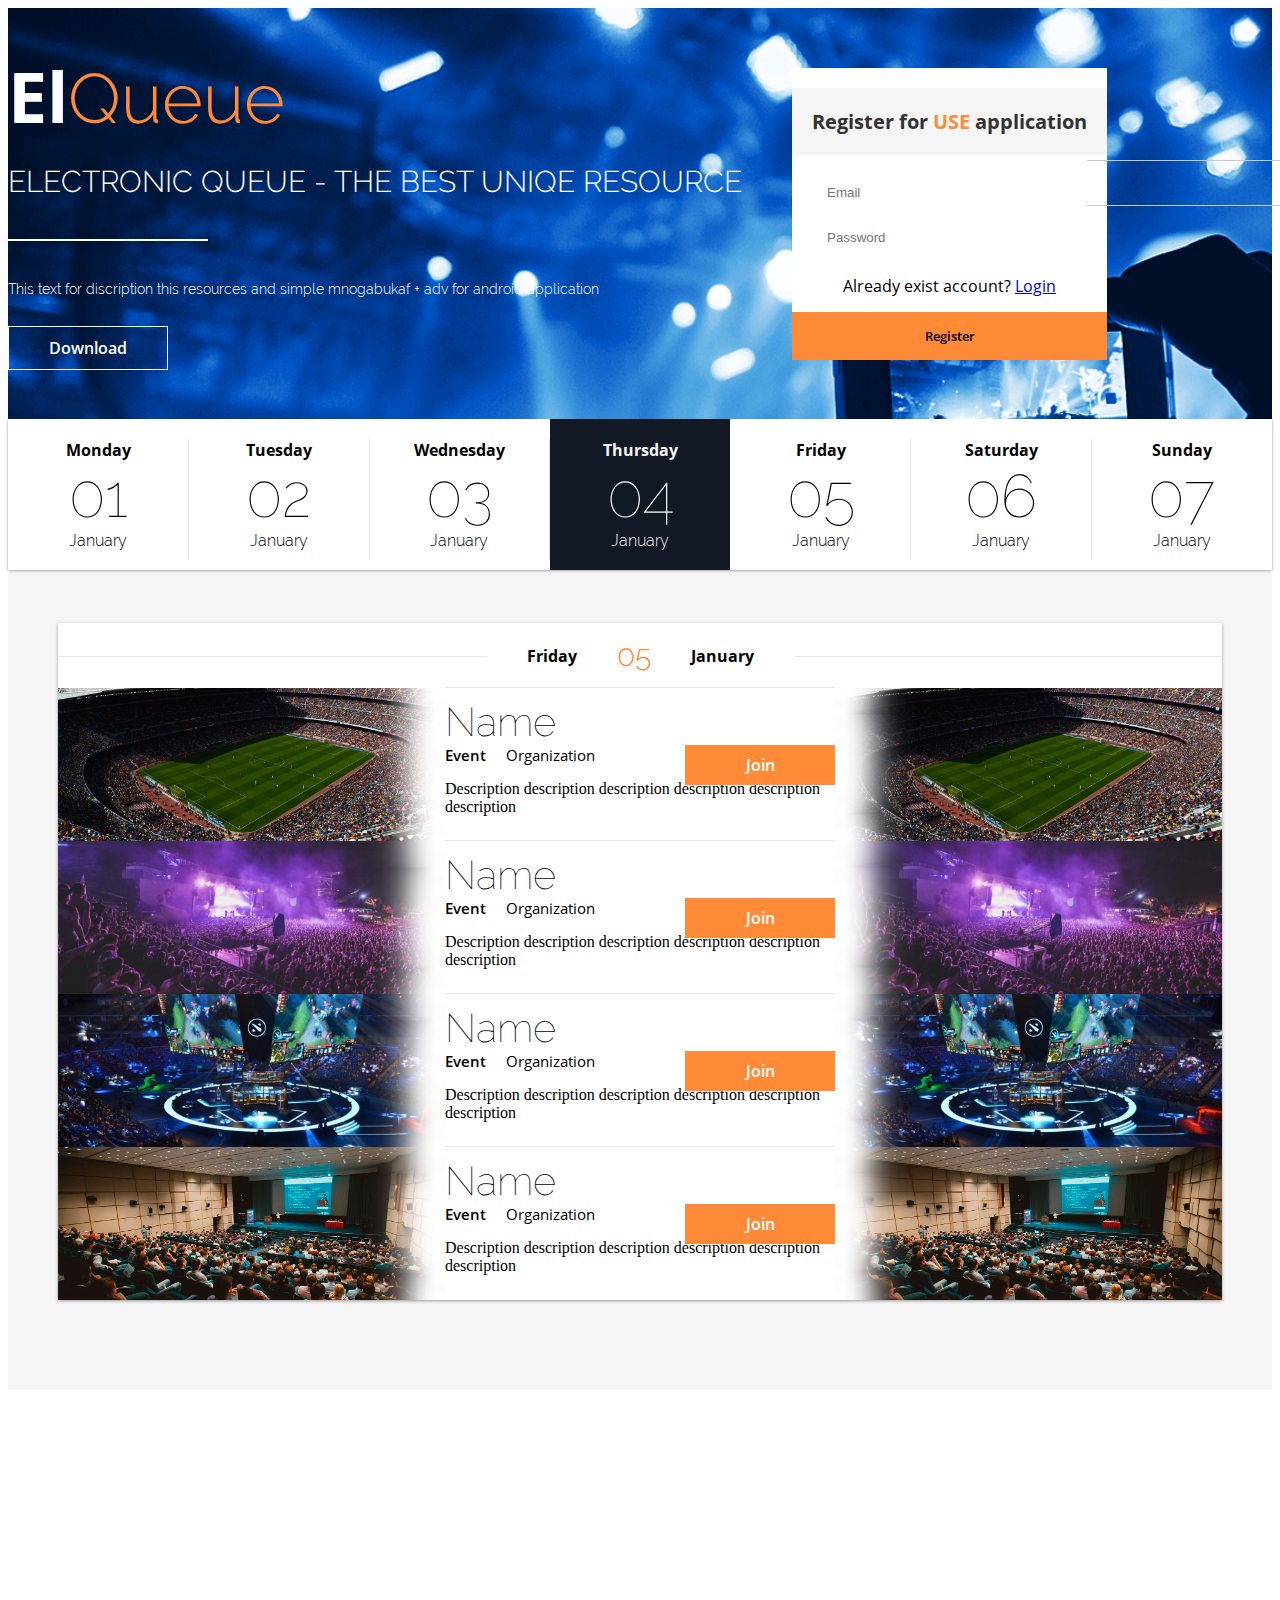
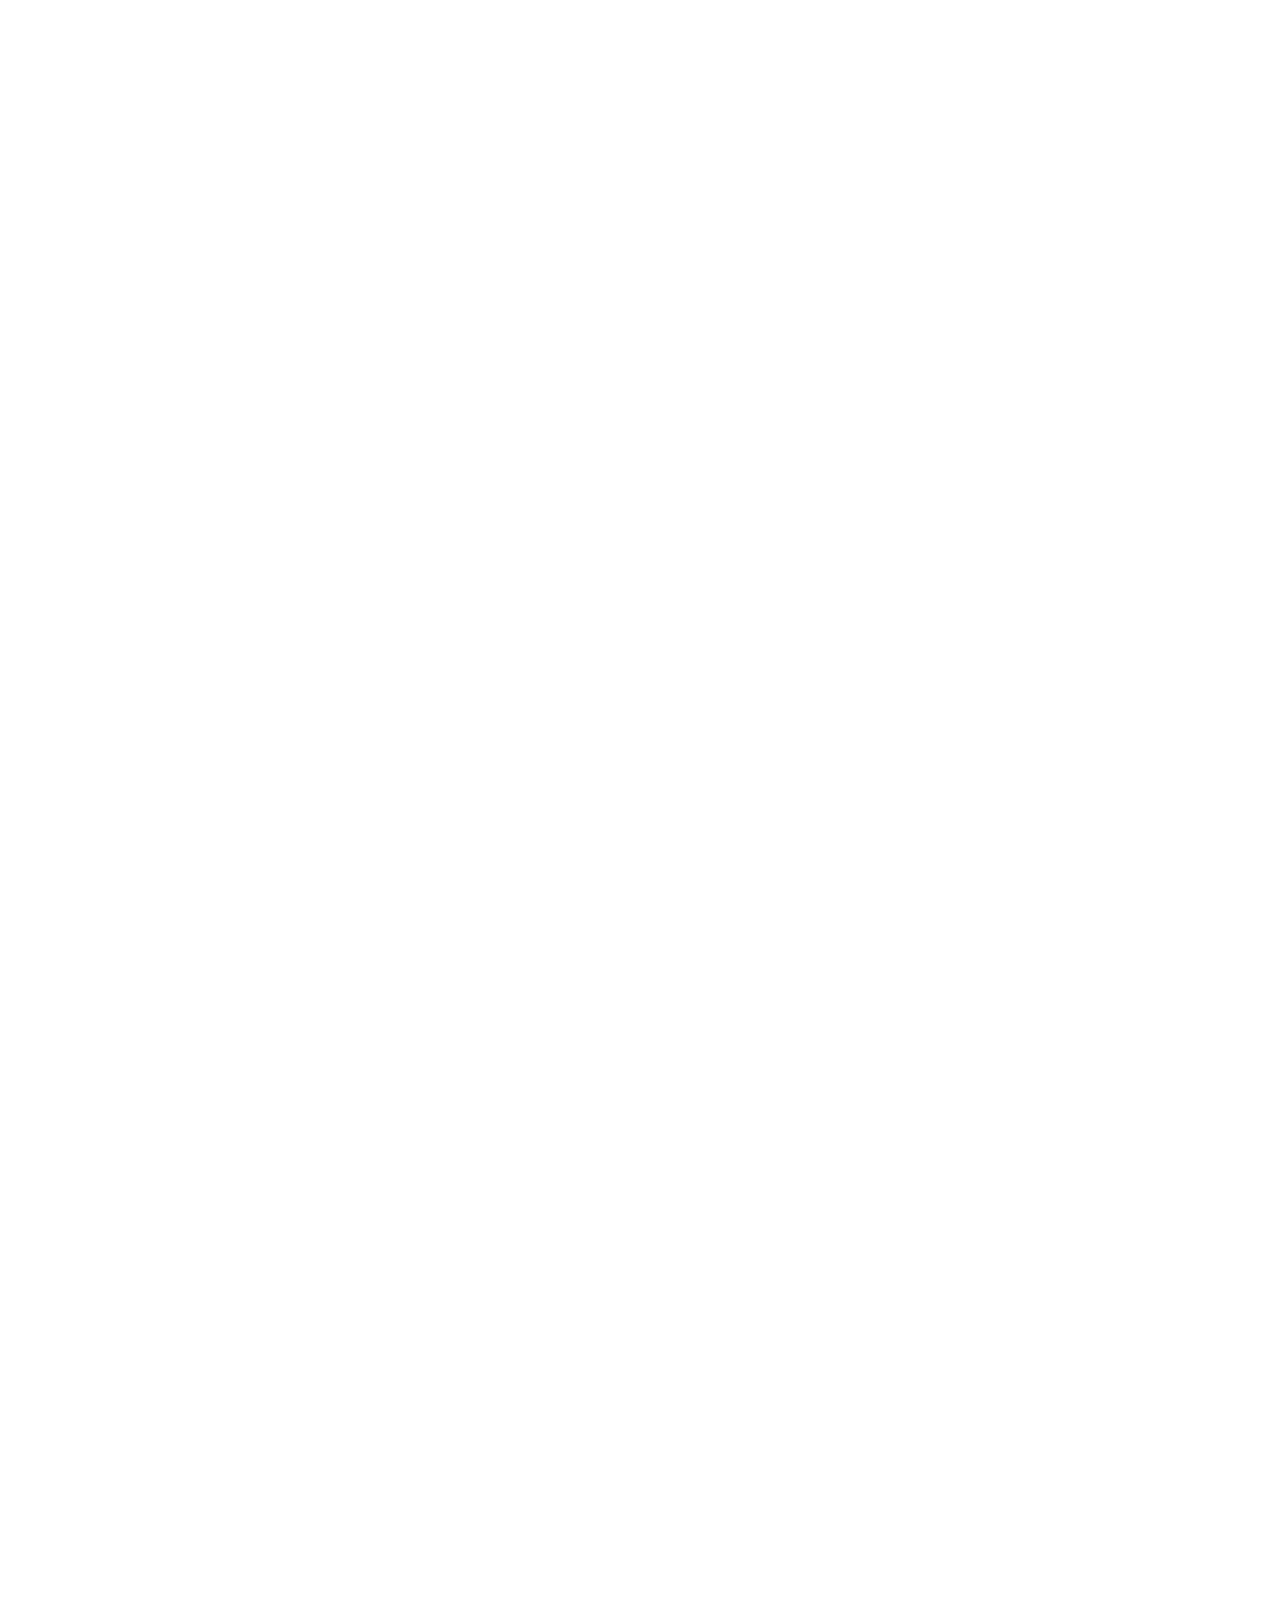
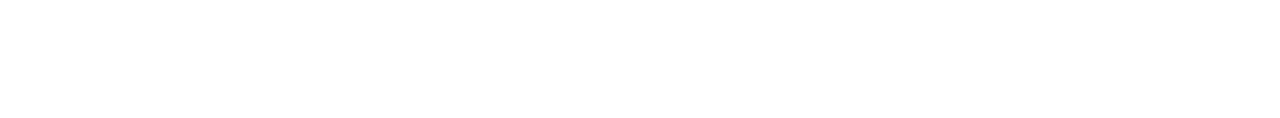
<file: Frontend/index.html>
<head>
    <meta charset="utf-8">
    <title>Electronic Queue</title>
    <link rel="import" href="header.html">
    <!--Bootstrap-->
    <link rel="stylesheet" href="https://maxcdn.bootstrapcdn.com/bootstrap/4.0.0-beta.2/css/bootstrap.min.css" integrity="sha384-PsH8R72JQ3SOdhVi3uxftmaW6Vc51MKb0q5P2rRUpPvrszuE4W1povHYgTpBfshb" crossorigin="anonymous">
    <!--My Styles-->
    <link rel="stylesheet" href="style/style.css">
</head>

<body>
    <div class="main">

        <div class="section-first">
            <div class="container">
                <div class="col-7">
                    <div class="left">
                        <p class="logo-title">El<span>Queue</span></p>
                        <p class="title">Electronic Queue - the best uniqe resource</p>
                        <div class="devider"></div>
                        <p class="text">This text for discription this resources and simple mnogabukaf + adv for android application</p>
                        <a class="button">Download</a>
                    </div>
                </div>
                <div class="col-5">
                    <div class="right">
                        <div class="block" id="block-registration">
                            <p class="title">Register for <span>use</span> application</p>
                            <form class="form" id="registration-form">
                                <div class="form-group">
                                    <div class="field">
                                        <input type="email" placeholder="Email">
                                    </div>
                                </div>
                                <div class="form-group field">
                                    <div class="field">
                                        <input type="password" placeholder="Password">
                                    </div>
                                </div>
                                <div class="hint">Already exist account? <a href="#">Login</a></div>
                                <input type="submit" value="Register">
                            </form>
                        </div>
                        <div class="block" id="block-login">
                            <p class="title">Login for <span>use</span> application</p>
                            <form class="form" id="login-form">
                                <div class="form-group">
                                    <div class="field">
                                        <input type="email" placeholder="Email">
                                    </div>
                                </div>
                                <div class="form-group field">
                                    <div class="field">
                                        <input type="password" placeholder="Password">
                                    </div>
                                </div>
                                <div class="hint">Dosen't exist account yet? <a href="#">Registration</a></div>
                                <input type="submit" value="Login">
                            </form>
                        </div>
                        <div class="block" id="block-profile">
                            <a href="profile.html" class="title"><span>Profile</span></a>
                            <img class="icon" src="image/profile/icon-profile.jpg">
                            <div class="line">
                                <p class="name">Login: </p><p class="value" id="login"></p>
                            </div>
                            <form class="form">
                                <input type="submit" value="Logout">
                            </form>
                        </div>
                    </div>
                </div>
            </div>
        </div>

        <div class="section-days-week">
            <div class="container">
                <div class="blocks">
                    <div class="day-block">
                        <div class="day-week">Monday</div>
                        <div class="number">01</div>
                        <div class="month">January</div>
                    </div>
                    <div class="day-block">
                        <div class="day-week">Tuesday</div>
                        <div class="number">02</div>
                        <div class="month">January</div>
                    </div>
                    <div class="day-block">
                        <div class="day-week">Wednesday</div>
                        <div class="number">03</div>
                        <div class="month">January</div>
                    </div>
                    <div class="day-block day-active">
                        <div class="day-week">Thursday</div>
                        <div class="number">04</div>
                        <div class="month">January</div>
                    </div>
                    <div class="day-block">
                        <div class="day-week">Friday</div>
                        <div class="number">05</div>
                        <div class="month">January</div>
                    </div>
                    <div class="day-block">
                        <div class="day-week">Saturday</div>
                        <div class="number">06</div>
                        <div class="month">January</div>
                    </div>
                    <div class="day-block">
                        <div class="day-week">Sunday</div>
                        <div class="number">07</div>
                        <div class="month">January</div>
                    </div>
                </div>
            </div>
        </div>

        <div class="section-queues">

            <div class="blocks">
                <div class="day-block">
                    <div class="container">
                        <div class="block">
                            <div class="day-week">Friday</div>
                            <div class="number">05</div>
                            <div class="month">January</div>
                        </div>
                    </div>
                </div>
                <div class="queue-block event-football" id="queue1">
                    <div class="container">
                        <div class="block">
                            <div class="name">Name</div>
                            <div class="union">
                                <div class="event">Event</div>
                                <div class="organization">Organization</div>
                            </div>
                            <div class="description">Description description description description description description</div>
                            <div class="join">Join</div>
                        </div>
                    </div>
                </div>
                <div class="list-queue">
                    <div class="container">
                        <div class="title">
                            <div class="number">Number</div>
                            <div class="email">Email</div>
                            <div class="time-join">Join time</div>
                            <div class="profile">Profile</div>
                        </div>
                        <div class="item">
                            <div class="number">1</div>
                            <div class="email">User 1</div>
                            <div class="time-join">04.01.2018 12:53</div>
                            <div class="profile">Profile</div>
                        </div>
                        <div class="item">
                            <div class="number">2</div>
                            <div class="email">User 2</div>
                            <div class="time-join">04.01.2018 12:53</div>
                            <div class="profile">Profile</div>
                        </div>
                        <div class="item">
                            <div class="number">3</div>
                            <div class="email">User 3</div>
                            <div class="time-join">04.01.2018 12:53</div>
                            <div class="profile">Profile</div>
                        </div>
                        <div class="item">
                            <div class="number">4</div>
                            <div class="email">User 4</div>
                            <div class="time-join">04.01.2018 12:53</div>
                            <div class="profile">Profile</div>
                        </div>
                        <div class="item">
                            <div class="number">5</div>
                            <div class="email">User 5</div>
                            <div class="time-join">04.01.2018 12:53</div>
                            <div class="profile">Profile</div>
                        </div>
                        <div class="item">
                            <div class="number">6</div>
                            <div class="email">User 6</div>
                            <div class="time-join">04.01.2018 12:53</div>
                            <div class="profile">Profile</div>
                        </div>
                        <div class="item">
                            <div class="number">7</div>
                            <div class="email">User 7</div>
                            <div class="time-join">04.01.2018 12:53</div>
                            <div class="profile">Profile</div>
                        </div>
                        <div class="item">
                            <div class="number">8</div>
                            <div class="email">User 8</div>
                            <div class="time-join">04.01.2018 12:53</div>
                            <div class="profile">Profile</div>
                        </div>
                        <div class="item">
                            <div class="number">9</div>
                            <div class="email">User 9</div>
                            <div class="time-join">04.01.2018 12:53</div>
                            <div class="profile">Profile</div>
                        </div>
                        <div class="item">
                            <div class="number">10</div>
                            <div class="email">User 10</div>
                            <div class="time-join">04.01.2018 12:53</div>
                            <div class="profile">Profile</div>
                        </div>
                    </div>
                </div>
                <div class="queue-block event-concert" id="queue2">
                    <div class="container">
                        <div class="block">
                            <div class="name">Name</div>
                            <div class="union">
                                <div class="event">Event</div>
                                <div class="organization">Organization</div>
                            </div>
                            <div class="description">Description description description description description description</div>
                            <div class="join">Join</div>
                        </div>
                    </div>
                </div>
                <div class="list-queue">
                    <div class="container">
                        <div class="title">
                            <div class="number">Number</div>
                            <div class="email">Email</div>
                            <div class="time-join">Join time</div>
                            <div class="profile">Profile</div>
                        </div>
                        <div class="item">
                            <div class="number">1</div>
                            <div class="email">User 1</div>
                            <div class="time-join">04.01.2018 12:53</div>
                            <div class="profile">Profile</div>
                        </div>
                        <div class="item">
                            <div class="number">2</div>
                            <div class="email">User 2</div>
                            <div class="time-join">04.01.2018 12:53</div>
                            <div class="profile">Profile</div>
                        </div>
                        <div class="item">
                            <div class="number">3</div>
                            <div class="email">User 3</div>
                            <div class="time-join">04.01.2018 12:53</div>
                            <div class="profile">Profile</div>
                        </div>
                        <div class="item">
                            <div class="number">4</div>
                            <div class="email">User 4</div>
                            <div class="time-join">04.01.2018 12:53</div>
                            <div class="profile">Profile</div>
                        </div>
                        <div class="item">
                            <div class="number">5</div>
                            <div class="email">User 5</div>
                            <div class="time-join">04.01.2018 12:53</div>
                            <div class="profile">Profile</div>
                        </div>
                        <div class="item">
                            <div class="number">6</div>
                            <div class="email">User 6</div>
                            <div class="time-join">04.01.2018 12:53</div>
                            <div class="profile">Profile</div>
                        </div>
                        <div class="item">
                            <div class="number">7</div>
                            <div class="email">User 7</div>
                            <div class="time-join">04.01.2018 12:53</div>
                            <div class="profile">Profile</div>
                        </div>
                        <div class="item">
                            <div class="number">8</div>
                            <div class="email">User 8</div>
                            <div class="time-join">04.01.2018 12:53</div>
                            <div class="profile">Profile</div>
                        </div>
                        <div class="item">
                            <div class="number">9</div>
                            <div class="email">User 9</div>
                            <div class="time-join">04.01.2018 12:53</div>
                            <div class="profile">Profile</div>
                        </div>
                        <div class="item">
                            <div class="number">10</div>
                            <div class="email">User 10</div>
                            <div class="time-join">04.01.2018 12:53</div>
                            <div class="profile">Profile</div>
                        </div>
                    </div>
                </div>
                <div class="queue-block event-cybersport" id="queue3">
                    <div class="container">
                        <div class="block">
                            <div class="name">Name</div>
                            <div class="union">
                                <div class="event">Event</div>
                                <div class="organization">Organization</div>
                            </div>
                            <div class="description">Description description description description description description</div>
                            <div class="join">Join</div>
                        </div>
                    </div>
                </div>
                <div class="list-queue">
                    <div class="container">
                        <div class="title">
                            <div class="number">Number</div>
                            <div class="email">Email</div>
                            <div class="time-join">Join time</div>
                            <div class="profile">Profile</div>
                        </div>
                        <div class="item">
                            <div class="number">1</div>
                            <div class="email">User 1</div>
                            <div class="time-join">04.01.2018 12:53</div>
                            <div class="profile">Profile</div>
                        </div>
                        <div class="item">
                            <div class="number">2</div>
                            <div class="email">User 2</div>
                            <div class="time-join">04.01.2018 12:53</div>
                            <div class="profile">Profile</div>
                        </div>
                        <div class="item">
                            <div class="number">3</div>
                            <div class="email">User 3</div>
                            <div class="time-join">04.01.2018 12:53</div>
                            <div class="profile">Profile</div>
                        </div>
                        <div class="item">
                            <div class="number">4</div>
                            <div class="email">User 4</div>
                            <div class="time-join">04.01.2018 12:53</div>
                            <div class="profile">Profile</div>
                        </div>
                        <div class="item">
                            <div class="number">5</div>
                            <div class="email">User 5</div>
                            <div class="time-join">04.01.2018 12:53</div>
                            <div class="profile">Profile</div>
                        </div>
                        <div class="item">
                            <div class="number">6</div>
                            <div class="email">User 6</div>
                            <div class="time-join">04.01.2018 12:53</div>
                            <div class="profile">Profile</div>
                        </div>
                        <div class="item">
                            <div class="number">7</div>
                            <div class="email">User 7</div>
                            <div class="time-join">04.01.2018 12:53</div>
                            <div class="profile">Profile</div>
                        </div>
                        <div class="item">
                            <div class="number">8</div>
                            <div class="email">User 8</div>
                            <div class="time-join">04.01.2018 12:53</div>
                            <div class="profile">Profile</div>
                        </div>
                        <div class="item">
                            <div class="number">9</div>
                            <div class="email">User 9</div>
                            <div class="time-join">04.01.2018 12:53</div>
                            <div class="profile">Profile</div>
                        </div>
                        <div class="item">
                            <div class="number">10</div>
                            <div class="email">User 10</div>
                            <div class="time-join">04.01.2018 12:53</div>
                            <div class="profile">Profile</div>
                        </div>
                    </div>
                </div>
                <div class="queue-block event-conference" id="queue4">
                    <div class="container">
                        <div class="block">
                            <div class="name">Name</div>
                            <div class="union">
                                <div class="event">Event</div>
                                <div class="organization">Organization</div>
                            </div>
                            <div class="description">Description description description description description description</div>
                            <div class="join">Join</div>
                        </div>
                    </div>
                </div>
                <div class="list-queue">
                    <div class="container">
                        <div class="title">
                            <div class="number">Number</div>
                            <div class="email">Email</div>
                            <div class="time-join">Join time</div>
                            <div class="profile">Profile</div>
                        </div>
                        <div class="item">
                            <div class="number">1</div>
                            <div class="email">User 1</div>
                            <div class="time-join">04.01.2018 12:53</div>
                            <div class="profile">Profile</div>
                        </div>
                        <div class="item">
                            <div class="number">2</div>
                            <div class="email">User 2</div>
                            <div class="time-join">04.01.2018 12:53</div>
                            <div class="profile">Profile</div>
                        </div>
                        <div class="item">
                            <div class="number">3</div>
                            <div class="email">User 3</div>
                            <div class="time-join">04.01.2018 12:53</div>
                            <div class="profile">Profile</div>
                        </div>
                        <div class="item">
                            <div class="number">4</div>
                            <div class="email">User 4</div>
                            <div class="time-join">04.01.2018 12:53</div>
                            <div class="profile">Profile</div>
                        </div>
                        <div class="item">
                            <div class="number">5</div>
                            <div class="email">User 5</div>
                            <div class="time-join">04.01.2018 12:53</div>
                            <div class="profile">Profile</div>
                        </div>
                        <div class="item">
                            <div class="number">6</div>
                            <div class="email">User 6</div>
                            <div class="time-join">04.01.2018 12:53</div>
                            <div class="profile">Profile</div>
                        </div>
                        <div class="item">
                            <div class="number">7</div>
                            <div class="email">User 7</div>
                            <div class="time-join">04.01.2018 12:53</div>
                            <div class="profile">Profile</div>
                        </div>
                        <div class="item">
                            <div class="number">8</div>
                            <div class="email">User 8</div>
                            <div class="time-join">04.01.2018 12:53</div>
                            <div class="profile">Profile</div>
                        </div>
                        <div class="item">
                            <div class="number">9</div>
                            <div class="email">User 9</div>
                            <div class="time-join">04.01.2018 12:53</div>
                            <div class="profile">Profile</div>
                        </div>
                        <div class="item">
                            <div class="number">10</div>
                            <div class="email">User 10</div>
                            <div class="time-join">04.01.2018 12:53</div>
                            <div class="profile">Profile</div>
                        </div>
                    </div>
                </div>
            </div>

            <!--<div class="blocks">
                <div class="day-block">
                    <div class="container">
                        <div class="block">
                            <div class="day-week">Friday</div>
                            <div class="number">05</div>
                            <div class="month">January</div>
                        </div>
                    </div>
                </div>
                <div class="queue-block event-football" id="queue5">
                    <div class="container">
                        <div class="block">
                            <div class="name">Name</div>
                            <div class="union">
                                <div class="event">Event</div>
                                <div class="organization">Organization</div>
                            </div>
                            <div class="description">Description description description description description description</div>
                            <div class="join">Join</div>
                        </div>
                    </div>
                </div>
                <div class="list-queue">
                    <div class="container">
                        <div class="title">
                            <div class="number">Number</div>
                            <div class="email">Email</div>
                            <div class="time-join">Join time</div>
                            <div class="profile">Profile</div>
                        </div>
                        <div class="item">
                            <div class="number">1</div>
                            <div class="email">User 1</div>
                            <div class="time-join">04.01.2018 12:53</div>
                            <div class="profile">Profile</div>
                        </div>
                        <div class="item">
                            <div class="number">2</div>
                            <div class="email">User 2</div>
                            <div class="time-join">04.01.2018 12:53</div>
                            <div class="profile">Profile</div>
                        </div>
                        <div class="item">
                            <div class="number">3</div>
                            <div class="email">User 3</div>
                            <div class="time-join">04.01.2018 12:53</div>
                            <div class="profile">Profile</div>
                        </div>
                        <div class="item">
                            <div class="number">4</div>
                            <div class="email">User 4</div>
                            <div class="time-join">04.01.2018 12:53</div>
                            <div class="profile">Profile</div>
                        </div>
                        <div class="item">
                            <div class="number">5</div>
                            <div class="email">User 5</div>
                            <div class="time-join">04.01.2018 12:53</div>
                            <div class="profile">Profile</div>
                        </div>
                        <div class="item">
                            <div class="number">6</div>
                            <div class="email">User 6</div>
                            <div class="time-join">04.01.2018 12:53</div>
                            <div class="profile">Profile</div>
                        </div>
                        <div class="item">
                            <div class="number">7</div>
                            <div class="email">User 7</div>
                            <div class="time-join">04.01.2018 12:53</div>
                            <div class="profile">Profile</div>
                        </div>
                        <div class="item">
                            <div class="number">8</div>
                            <div class="email">User 8</div>
                            <div class="time-join">04.01.2018 12:53</div>
                            <div class="profile">Profile</div>
                        </div>
                        <div class="item">
                            <div class="number">9</div>
                            <div class="email">User 9</div>
                            <div class="time-join">04.01.2018 12:53</div>
                            <div class="profile">Profile</div>
                        </div>
                        <div class="item">
                            <div class="number">10</div>
                            <div class="email">User 10</div>
                            <div class="time-join">04.01.2018 12:53</div>
                            <div class="profile">Profile</div>
                        </div>
                    </div>
                </div>
                <div class="queue-block event-concert" id="queue6">
                    <div class="container">
                        <div class="block">
                            <div class="name">Name</div>
                            <div class="union">
                                <div class="event">Event</div>
                                <div class="organization">Organization</div>
                            </div>
                            <div class="description">Description description description description description description</div>
                            <div class="join">Join</div>
                        </div>
                    </div>
                </div>
                <div class="list-queue">
                    <div class="container">
                        <div class="title">
                            <div class="number">Number</div>
                            <div class="email">Email</div>
                            <div class="time-join">Join time</div>
                            <div class="profile">Profile</div>
                        </div>
                        <div class="item">
                            <div class="number">1</div>
                            <div class="email">User 1</div>
                            <div class="time-join">04.01.2018 12:53</div>
                            <div class="profile">Profile</div>
                        </div>
                        <div class="item">
                            <div class="number">2</div>
                            <div class="email">User 2</div>
                            <div class="time-join">04.01.2018 12:53</div>
                            <div class="profile">Profile</div>
                        </div>
                        <div class="item">
                            <div class="number">3</div>
                            <div class="email">User 3</div>
                            <div class="time-join">04.01.2018 12:53</div>
                            <div class="profile">Profile</div>
                        </div>
                        <div class="item">
                            <div class="number">4</div>
                            <div class="email">User 4</div>
                            <div class="time-join">04.01.2018 12:53</div>
                            <div class="profile">Profile</div>
                        </div>
                        <div class="item">
                            <div class="number">5</div>
                            <div class="email">User 5</div>
                            <div class="time-join">04.01.2018 12:53</div>
                            <div class="profile">Profile</div>
                        </div>
                        <div class="item">
                            <div class="number">6</div>
                            <div class="email">User 6</div>
                            <div class="time-join">04.01.2018 12:53</div>
                            <div class="profile">Profile</div>
                        </div>
                        <div class="item">
                            <div class="number">7</div>
                            <div class="email">User 7</div>
                            <div class="time-join">04.01.2018 12:53</div>
                            <div class="profile">Profile</div>
                        </div>
                        <div class="item">
                            <div class="number">8</div>
                            <div class="email">User 8</div>
                            <div class="time-join">04.01.2018 12:53</div>
                            <div class="profile">Profile</div>
                        </div>
                        <div class="item">
                            <div class="number">9</div>
                            <div class="email">User 9</div>
                            <div class="time-join">04.01.2018 12:53</div>
                            <div class="profile">Profile</div>
                        </div>
                        <div class="item">
                            <div class="number">10</div>
                            <div class="email">User 10</div>
                            <div class="time-join">04.01.2018 12:53</div>
                            <div class="profile">Profile</div>
                        </div>
                    </div>
                </div>
                <div class="queue-block event-cybersport" id="queue7">
                    <div class="container">
                        <div class="block">
                            <div class="name">Name</div>
                            <div class="union">
                                <div class="event">Event</div>
                                <div class="organization">Organization</div>
                            </div>
                            <div class="description">Description description description description description description</div>
                            <div class="join">Join</div>
                        </div>
                    </div>
                </div>
                <div class="list-queue">
                    <div class="container">
                        <div class="title">
                            <div class="number">Number</div>
                            <div class="email">Email</div>
                            <div class="time-join">Join time</div>
                            <div class="profile">Profile</div>
                        </div>
                        <div class="item">
                            <div class="number">1</div>
                            <div class="email">User 1</div>
                            <div class="time-join">04.01.2018 12:53</div>
                            <div class="profile">Profile</div>
                        </div>
                        <div class="item">
                            <div class="number">2</div>
                            <div class="email">User 2</div>
                            <div class="time-join">04.01.2018 12:53</div>
                            <div class="profile">Profile</div>
                        </div>
                        <div class="item">
                            <div class="number">3</div>
                            <div class="email">User 3</div>
                            <div class="time-join">04.01.2018 12:53</div>
                            <div class="profile">Profile</div>
                        </div>
                        <div class="item">
                            <div class="number">4</div>
                            <div class="email">User 4</div>
                            <div class="time-join">04.01.2018 12:53</div>
                            <div class="profile">Profile</div>
                        </div>
                        <div class="item">
                            <div class="number">5</div>
                            <div class="email">User 5</div>
                            <div class="time-join">04.01.2018 12:53</div>
                            <div class="profile">Profile</div>
                        </div>
                        <div class="item">
                            <div class="number">6</div>
                            <div class="email">User 6</div>
                            <div class="time-join">04.01.2018 12:53</div>
                            <div class="profile">Profile</div>
                        </div>
                        <div class="item">
                            <div class="number">7</div>
                            <div class="email">User 7</div>
                            <div class="time-join">04.01.2018 12:53</div>
                            <div class="profile">Profile</div>
                        </div>
                        <div class="item">
                            <div class="number">8</div>
                            <div class="email">User 8</div>
                            <div class="time-join">04.01.2018 12:53</div>
                            <div class="profile">Profile</div>
                        </div>
                        <div class="item">
                            <div class="number">9</div>
                            <div class="email">User 9</div>
                            <div class="time-join">04.01.2018 12:53</div>
                            <div class="profile">Profile</div>
                        </div>
                        <div class="item">
                            <div class="number">10</div>
                            <div class="email">User 10</div>
                            <div class="time-join">04.01.2018 12:53</div>
                            <div class="profile">Profile</div>
                        </div>
                    </div>
                </div>
                <div class="queue-block event-conference" id="queue8">
                    <div class="container">
                        <div class="block">
                            <div class="name">Name</div>
                            <div class="union">
                                <div class="event">Event</div>
                                <div class="organization">Organization</div>
                            </div>
                            <div class="description">Description description description description description description</div>
                            <div class="join">Join</div>
                        </div>
                    </div>
                </div>
                <div class="list-queue">
                    <div class="container">
                        <div class="title">
                            <div class="number">Number</div>
                            <div class="email">Email</div>
                            <div class="time-join">Join time</div>
                            <div class="profile">Profile</div>
                        </div>
                        <div class="item">
                            <div class="number">1</div>
                            <div class="email">User 1</div>
                            <div class="time-join">04.01.2018 12:53</div>
                            <div class="profile">Profile</div>
                        </div>
                        <div class="item">
                            <div class="number">2</div>
                            <div class="email">User 2</div>
                            <div class="time-join">04.01.2018 12:53</div>
                            <div class="profile">Profile</div>
                        </div>
                        <div class="item">
                            <div class="number">3</div>
                            <div class="email">User 3</div>
                            <div class="time-join">04.01.2018 12:53</div>
                            <div class="profile">Profile</div>
                        </div>
                        <div class="item">
                            <div class="number">4</div>
                            <div class="email">User 4</div>
                            <div class="time-join">04.01.2018 12:53</div>
                            <div class="profile">Profile</div>
                        </div>
                        <div class="item">
                            <div class="number">5</div>
                            <div class="email">User 5</div>
                            <div class="time-join">04.01.2018 12:53</div>
                            <div class="profile">Profile</div>
                        </div>
                        <div class="item">
                            <div class="number">6</div>
                            <div class="email">User 6</div>
                            <div class="time-join">04.01.2018 12:53</div>
                            <div class="profile">Profile</div>
                        </div>
                        <div class="item">
                            <div class="number">7</div>
                            <div class="email">User 7</div>
                            <div class="time-join">04.01.2018 12:53</div>
                            <div class="profile">Profile</div>
                        </div>
                        <div class="item">
                            <div class="number">8</div>
                            <div class="email">User 8</div>
                            <div class="time-join">04.01.2018 12:53</div>
                            <div class="profile">Profile</div>
                        </div>
                        <div class="item">
                            <div class="number">9</div>
                            <div class="email">User 9</div>
                            <div class="time-join">04.01.2018 12:53</div>
                            <div class="profile">Profile</div>
                        </div>
                        <div class="item">
                            <div class="number">10</div>
                            <div class="email">User 10</div>
                            <div class="time-join">04.01.2018 12:53</div>
                            <div class="profile">Profile</div>
                        </div>
                    </div>
                </div>
            </div>-->
        </div>


        <div class="modals-profile">
            <div class="join-modal background">
                <div class="content">
                    <div class="title">RFID Card</div>
                    <div class="data">
                        <div class="form-group">
                            <div class="field">
                                <input class="card" type="text" placeholder="Number Card" form="createOrganization" required minlength="3" />
                            </div>
                        </div>
                    </div>
                    <div class="joinToQueue button">Join</div>
                </div>
                <div class="close"></div>
            </div>
        </div>

        <div class="margin-1920"></div>

    </div>

    <script>
        var link = document.querySelector('link[rel=import]');
        var header = link.import.querySelector('.header');
        document.body.insertBefore(header.cloneNode(true), document.body.firstChild);
    </script>

    <!--Bootsrap + Jquery-->
    <script src="https://ajax.googleapis.com/ajax/libs/jquery/3.2.1/jquery.min.js"></script>
    <script src="https://cdnjs.cloudflare.com/ajax/libs/popper.js/1.12.3/umd/popper.min.js" integrity="sha384-vFJXuSJphROIrBnz7yo7oB41mKfc8JzQZiCq4NCceLEaO4IHwicKwpJf9c9IpFgh" crossorigin="anonymous"></script>
    <script src="https://maxcdn.bootstrapcdn.com/bootstrap/4.0.0-beta.2/js/bootstrap.min.js" integrity="sha384-alpBpkh1PFOepccYVYDB4do5UnbKysX5WZXm3XxPqe5iKTfUKjNkCk9SaVuEZflJ" crossorigin="anonymous"></script>
    <!--My Scripts-->
    <script src="script/variables.js"></script>

    <script src="script/check-auth.js"></script>
    <script src="script/login-registration.js"></script>
    <script src="script/queues.js"></script>

    <script src="script/ui-login-registration.js"></script>
    <script src="script/ui-queues.js"></script>
    
    <script src="script/script.js"></script>
</body>
</file>
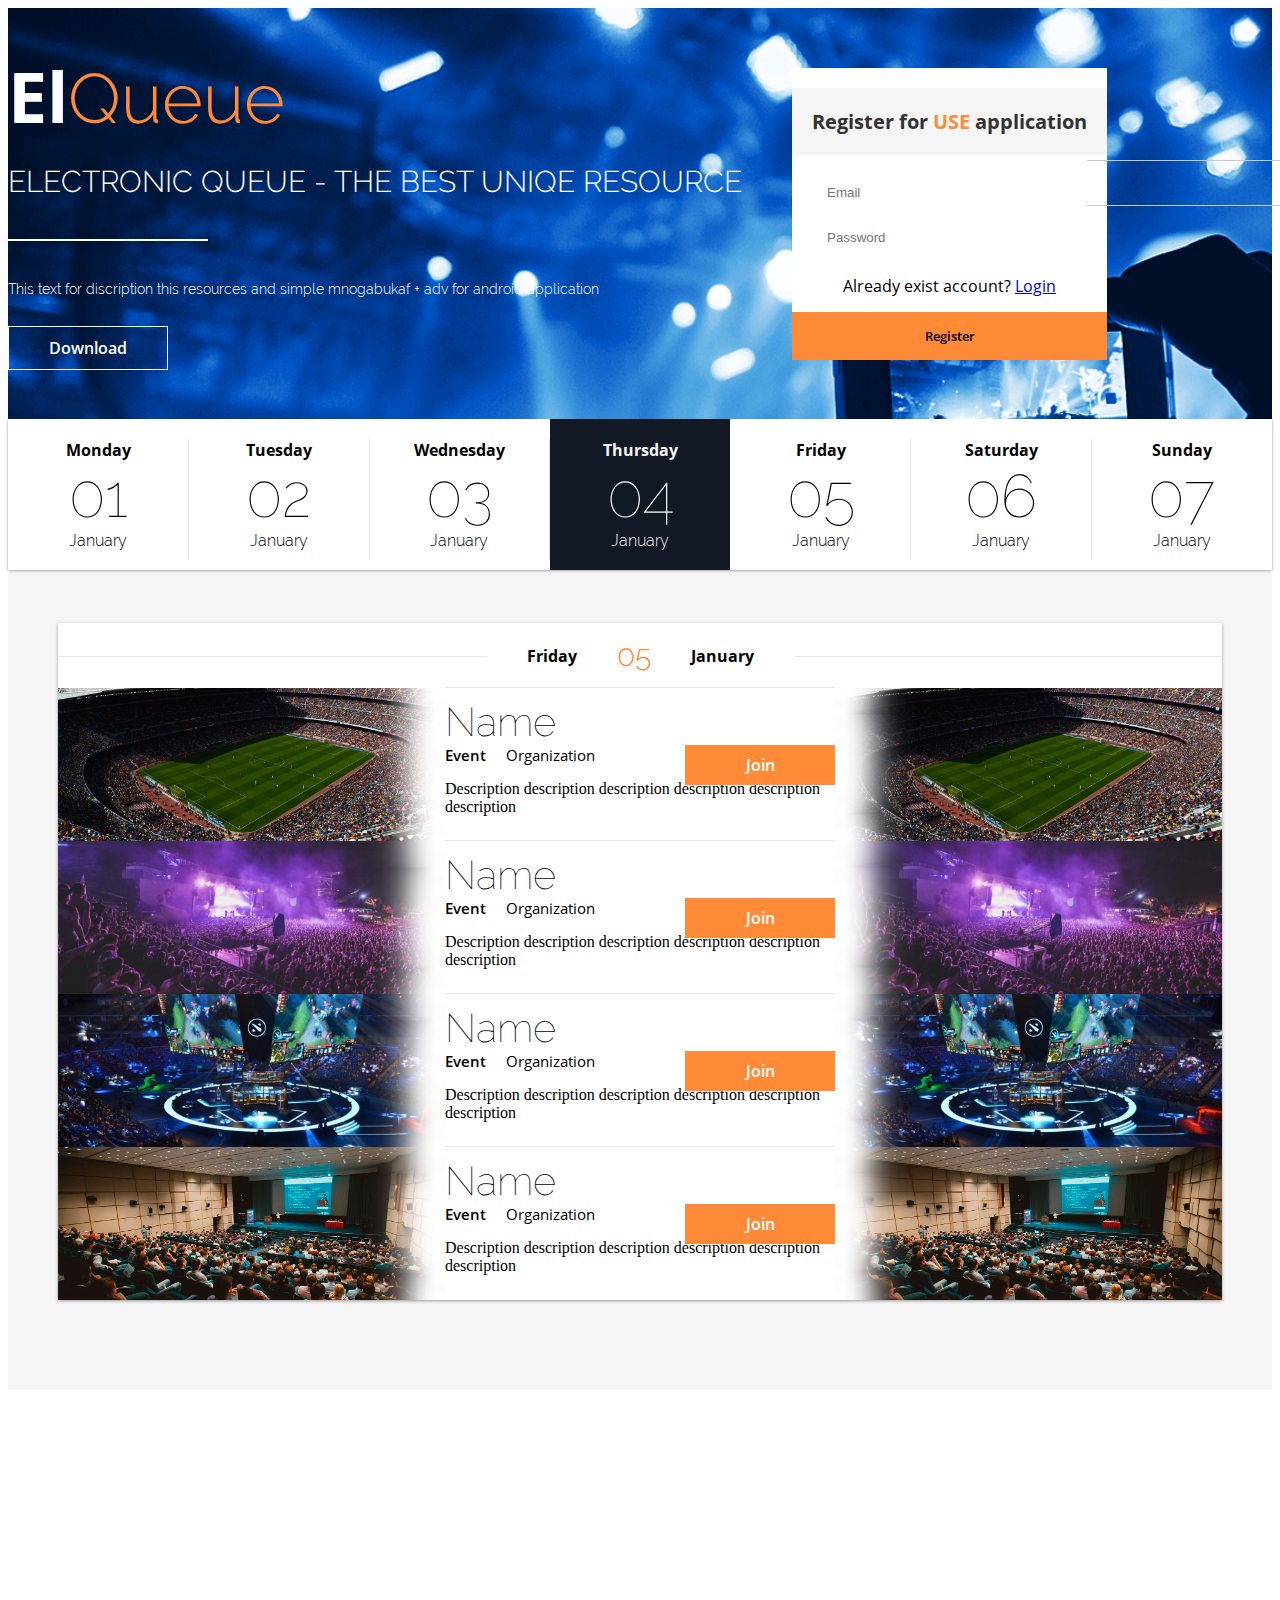
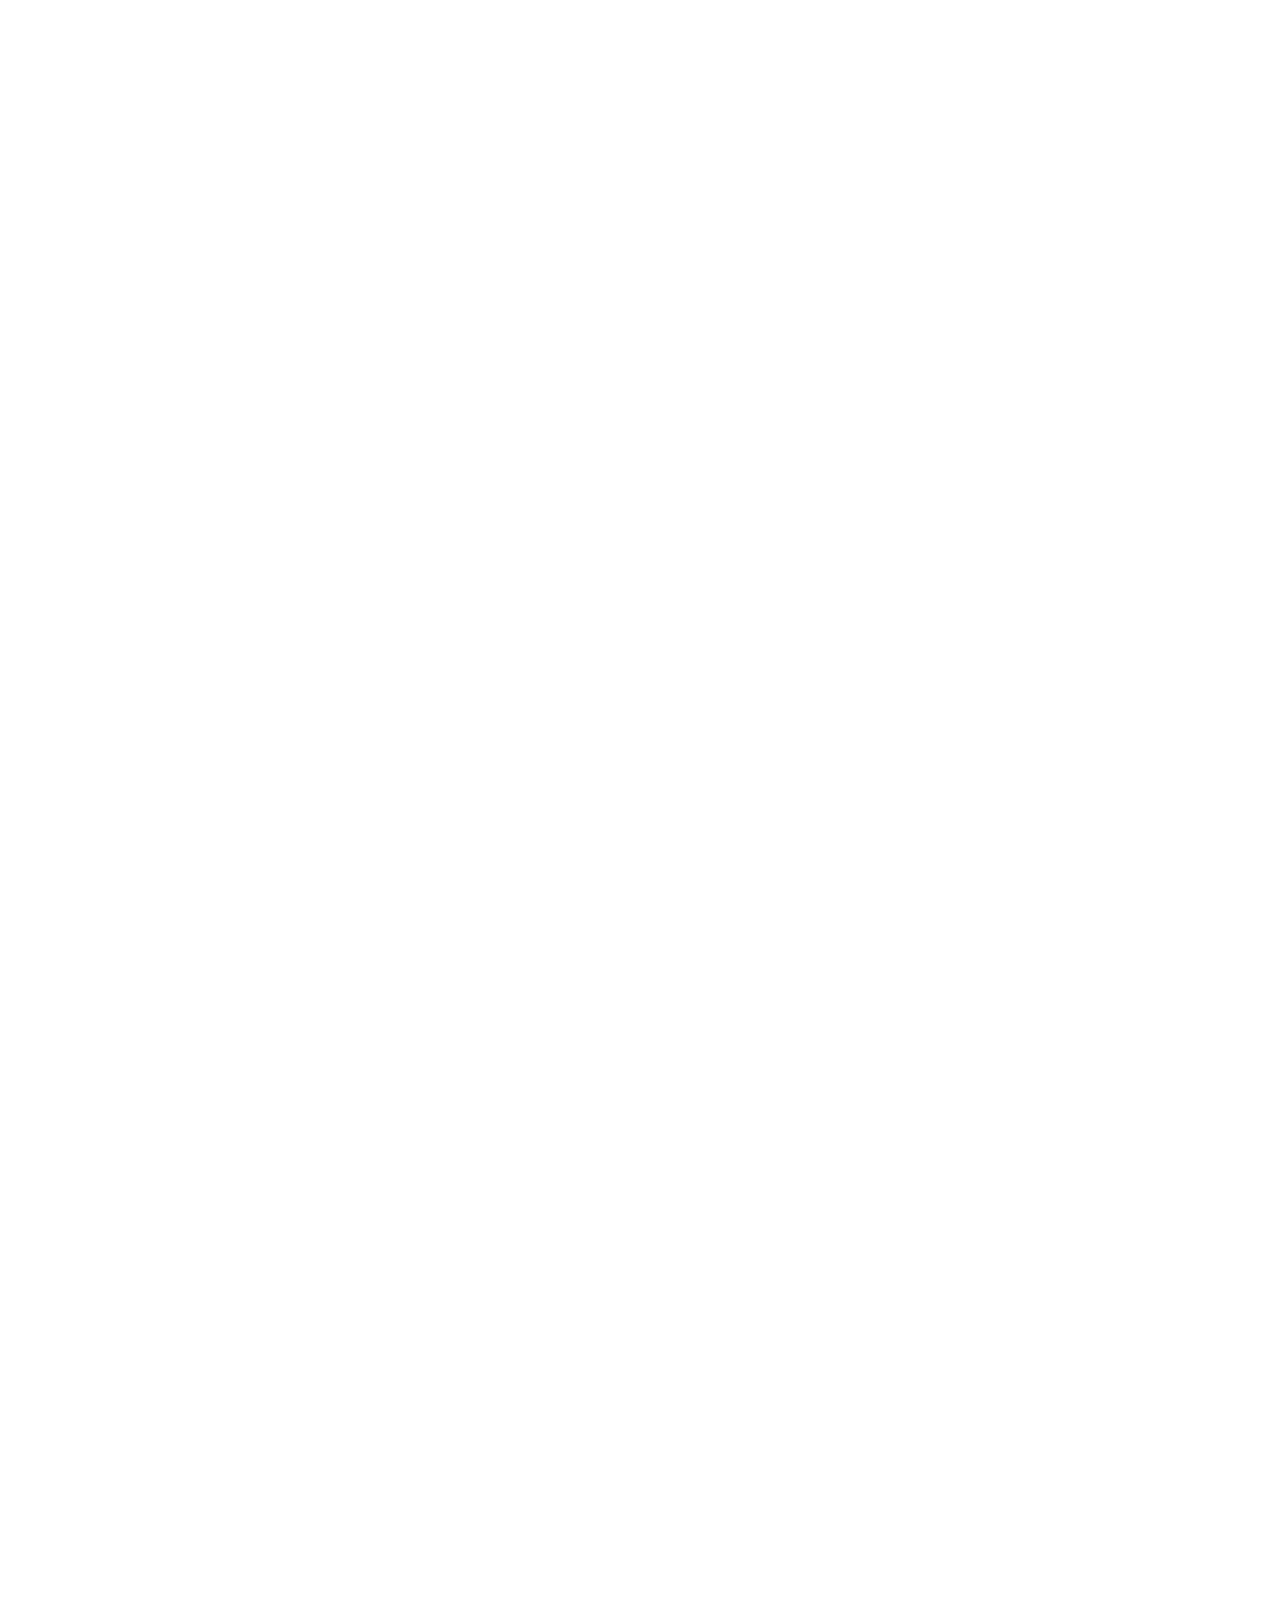
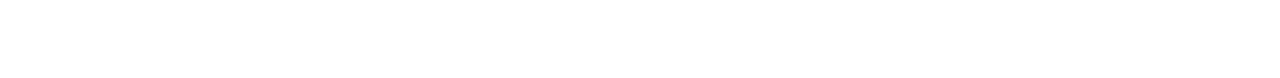
<file: Frontend/profile.html>
<head>
    <meta charset="utf-8">
    <title>Electronic Queue</title>
    <link rel="import" href="header.html">
    <!--Bootstrap-->
    <link rel="stylesheet" href="https://maxcdn.bootstrapcdn.com/bootstrap/4.0.0-beta.2/css/bootstrap.min.css" integrity="sha384-PsH8R72JQ3SOdhVi3uxftmaW6Vc51MKb0q5P2rRUpPvrszuE4W1povHYgTpBfshb" crossorigin="anonymous">
    <!--My Styles-->
    <link rel="stylesheet" href="style/style.css">
</head>

<body>
    <div class="main-profile">

        <div class="section-first">
            <div class="container">
                <h1> Profile </h1>
            </div>
        </div>
        <div class="section-blocks">
            <div class="container">
                <div class="profile block" id="block-profile">
                    <div class="title">Profile</div>
                    <img class="icon" src="image/profile/icon-profile.jpg">
                    <div class="lines">
                        <div class="line">
                            <p class="name">Login: </p>
                            <p class="value" id="login"></p>
                        </div>
                        <div class="line status">
                            <p class="name">Status: </p>
                            <p class="value"></p>
                        </div>
                    </div>
                    <a id="become-admin" class="button"> Become an administrator </a>
                </div>
                <div class="organization block">
                    <div class="title">Organization</div>
                    <div class="current">
                        <div class="title">Name Organization</div>
                        <div class="description">Example example example example example example example</div>
                        <div class="line">
                            <div class="edit button">Edit</div>
                            <div class="leave button">Leave</div>
                        </div>
                    </div>
                    <div class="other">
                        <div class="search">
                            <input type="text" placeholder="Search">
                        </div>
                        <div class="list">
                            <div class="item">
                                <div class="title">Name Organization</div>
                                <div class="join button">Join</div>
                            </div>
                        </div>
                        <div class="create button">Create</div>
                    </div>
                </div>
                <div class="event-organization block">
                    <div class="title">Events at the organization</div>
                    <div class="other">
                        <div class="search">
                            <input type="text" placeholder="Search">
                        </div>
                        <div class="list">
                            <div class="item">
                                <div class="title">Event</div>
                                <div class="line">
                                    <div class="remove button">Remove</div>
                                </div>
                            </div>
                        </div>
                        <div class="add button">Add</div>
                    </div>
                </div>
                <div class="queue-organization block">
                    <div class="title">Queues at the organization</div>
                    <div class="other">
                        <div class="search">
                            <input type="text" placeholder="Search">
                        </div>
                        <div class="list">
                            <div class="item">
                                <div class="title">Queue</div>
                                <div class="line">
                                    <div class="remove button">Edit</div>
                                </div>
                            </div>
                        </div>
                        <div class="add button">Add</div>
                    </div>
                </div>
                <div class="queue-current block">
                    <div class="title">Current Queues</div>
                    <div class="other">
                        <div class="search">
                            <input type="text" placeholder="Search">
                        </div>
                        <div class="list">
                            <div class="item">
                                <div class="title">Queue</div>
                                <div class="line">
                                    <div class="remove button">Edit</div>
                                </div>
                            </div>
                        </div>
                        <div class="add button">Add</div>
                    </div>
                </div>
            </div>
        </div>
        
    </div>

    <div class="modals-profile">
        <div class="organization-modal background">
            <div class="content">
                <div class="title">Organization</div>
                <div class="data">
                    <div class="form-group">
                        <div class="field">
                            <input class="name" type="text" placeholder="Name" form="createOrganization" required minlength="3" />
                        </div>
                    </div>
                    <div class="form-group">
                        <div class="field">
                            <input class="description" type="text" placeholder="Discription" form="createOrganization" required minlength="3" />
                        </div>
                    </div>
                </div>
                <div class="create button">Create</div>
            </div>
            <div class="close"></div>
        </div>
        <div class="event-modal background">
            <div class="content">
                <div class="title">Event</div>
                <div class="data">
                    <div class="form-group">
                        <div class="field">
                            <input class="name" type="text" placeholder="Name" form="createOrganization" required minlength="3">
                        </div>
                    </div>
                    <div class="form-group">
                        <div class="field">
                            <input class="description" type="text" placeholder="Discription" form="createOrganization" required minlength="3">
                        </div>
                    </div>
                    <div class="form-group">
                        <div class="field">
                            <select class="type" type="text" placeholder="Discription" form="createOrganization">
                                <option selected disabled>Type</option>
                                <option>Concert</option>
                                <option>Conference</option>
                                <option>Cybersport</option>
                                <option>Football</option>
                            </select>
                        </div>
                    </div>
                </div>
                <div class="add button">Add</div>
            </div>
            <div class="close"></div>
        </div>
        <div class="queue-organization-modal background">
            <div class="content">
                <div class="title">Queue at the event</div>
                <div class="data">
                    <div class="form-group">
                        <div class="field">
                            <input class="name" type="text" placeholder="Name" form="createOrganization" required minlength="3">
                        </div>
                    </div>
                    <div class="form-group">
                        <div class="field">
                            <input class="description" type="text" placeholder="Discription" form="createOrganization" required minlength="3">
                        </div>
                    </div>
                    <div class="form-group">
                        <div class="field">
                            <select class="event" type="text" placeholder="Discription" form="createOrganization">
                                <option selected disabled>Event</option>
                            </select>
                        </div>
                    </div>
                </div>
                <div class="add button">Add</div>
            </div>
            <div class="close"></div>
        </div>
        <div class="cards-queue-modal background">
            <div class="content">
                <div class="title">Cards</div>
                <div class="data">
                    <table class="list">
                        <tr class="item">
                            <th> Number </th>
                            <th> Uid </th>
                            <th> Edit </th>
                        </tr>
                        <tr class="item">
                            <td class="number">1</td>
                            <td class="uid">62 4C B5 89</td>
                            <td class="edit">Edit</td>
                        </tr>
                    </table>
                    <div class="add-data">
                        <div class="form-group">
                            <div class="field">
                                <input class="uid" type="text" placeholder="Uid" form="createOrganization" required minlength="3">
                            </div>
                        </div>
                    </div>
                </div>
                <div class="add button">Add</div>
            </div>
            <div class="close"></div>
        </div>
    </div>

    <script>
        var link = document.querySelector('link[rel=import]');
        var header = link.import.querySelector('.header');
        document.body.insertBefore(header.cloneNode(true), document.body.firstChild);
    </script>

    <!--Bootsrap + Jquery-->
    <script src="https://ajax.googleapis.com/ajax/libs/jquery/3.2.1/jquery.min.js"></script>
    <script src="https://cdnjs.cloudflare.com/ajax/libs/popper.js/1.12.3/umd/popper.min.js" integrity="sha384-vFJXuSJphROIrBnz7yo7oB41mKfc8JzQZiCq4NCceLEaO4IHwicKwpJf9c9IpFgh" crossorigin="anonymous"></script>
    <script src="https://maxcdn.bootstrapcdn.com/bootstrap/4.0.0-beta.2/js/bootstrap.min.js" integrity="sha384-alpBpkh1PFOepccYVYDB4do5UnbKysX5WZXm3XxPqe5iKTfUKjNkCk9SaVuEZflJ" crossorigin="anonymous"></script>
    <!--My Scripts-->
    <script src="script/variables.js"></script>

    <script src="script/check-auth.js"></script>
    <script src="script/profile-buttons.js"></script>

    <script src="script/script-profile.js"></script>
</body>
</file>
<file: Frontend/style/style.css>
@font-face {
  font-family: 'RalewayRegular';
  src: url("../font/Raleway/Raleway-Regular.ttf");
}

@font-face {
  font-family: 'RalewayLight';
  src: url("../font/Raleway/Raleway-Light.ttf");
}

@font-face {
  font-family: 'RalewayThin';
  src: url("../font/Raleway/Raleway-Thin.ttf");
}

@font-face {
  font-family: 'RalewayBold';
  src: url("../font/Raleway/Raleway-Bold.ttf");
}

@font-face {
  font-family: 'OpenSansRegular';
  src: url("../font/OpenSans/OpenSans-Regular.ttf");
}

@font-face {
  font-family: 'OpenSansLight';
  src: url("../font/OpenSans/OpenSans-Light.ttf");
}

@font-face {
  font-family: 'OpenSansBold';
  src: url("../font/OpenSans/OpenSans-Bold.ttf");
}

@font-face {
  font-family: 'OpenSansSemibold';
  src: url("../font/OpenSans/OpenSans-SemiBold.ttf");
}

@font-face {
  font-family: 'FontAwesome';
  src: url("../font/FontAwesome/fontawesome-webfont.ttf");
}

.header .navbar {
  min-height: 72px;
  padding: 0px;
  background-color: #131825;
  align-items: stretch;
}

.header .navbar .container {
  align-items: stretch;
}

.header .navbar .container .navbar-brand {
  display: flex;
  align-items: center;
  color: #ffffff;
  font-family: "OpenSansBold";
  font-size: 35px;
  transition: 0.5s all;
}

.header .navbar .container .navbar-brand span {
  font-family: "RalewayLight";
  color: #ff8b38;
}

.header .navbar .container .navbar-brand:hover {
  color: #ff8b38;
  font-size: 40px;
}

.header .navbar .container .navbar-brand:hover span {
  color: #ffffff;
}

.header .navbar .container .navbar-toggler {
  display: flex;
  align-items: center;
  cursor: pointer;
  border-radius: 0px;
  padding: 10px;
  padding-left: 40px;
  padding-right: 40px;
  margin: 0px;
  background-color: #ff8b38;
  color: #eaeaea;
  transition: 0.5s all;
}

.header .navbar .container .navbar-toggler:hover {
  background-color: #e84c3d;
}

.header .navbar .container .navbar-toggler:focus {
  background-color: #e84c3d;
  border: 0px;
}

.header .navbar .container .navbar-collapse {
  justify-content: flex-end;
  align-items: stretch;
}

.header .navbar .container .navbar-collapse .navbar-nav .nav-item {
  display: flex;
}

.header .navbar .container .navbar-collapse .navbar-nav .nav-item .nav-link {
  display: flex;
  align-items: center;
  padding: 20px;
  color: #eaeaea;
  font-size: 14px;
  font-family: "OpenSansSemibold";
  transition: 0.5s all;
}

.header .navbar .container .navbar-collapse .navbar-nav .nav-item .nav-link:hover {
  background-color: #eaeaea;
  color: #131825;
}

.main {
  position: relative;
}

.main .section-first {
  position: relative;
  background-color: #9a9a9a;
  background-image: url("../image/background.png");
  background-size: cover;
  background-position: center;
  background-attachment: fixed;
}

.main .section-first .container {
  position: relative;
  display: flex;
  flex-direction: row;
}

.main .section-first .container .col-5 {
  display: flex;
  align-items: stretch;
}

.main .section-first .container .left {
  color: #ffffff;
  padding-top: 40px;
  padding-bottom: 60px;
  padding-right: 50px;
}

.main .section-first .container .left .logo-title {
  color: #ffffff;
  font-family: "OpenSansBold";
  font-size: 70px;
  margin: 0px;
  padding-bottom: 20px;
}

.main .section-first .container .left .logo-title span {
  font-family: "RalewayLight";
  color: #ff8b38;
}

.main .section-first .container .left .logo-title:hover {
  color: #ff8b38;
}

.main .section-first .container .left .logo-title:hover span {
  color: #ffffff;
}

.main .section-first .container .left .title {
  font-family: "RalewayLight";
  text-transform: uppercase;
  font-size: 30px;
  padding-bottom: 40px;
  margin: 0px;
}

.main .section-first .container .left .devider {
  height: 2px;
  width: 200px;
  background-color: #ffffff;
  box-shadow: 0 0 10px rgba(0, 0, 0, 0.5);
}

.main .section-first .container .left .text {
  padding-top: 40px;
  padding-bottom: 40px;
  margin: 0px;
  font-family: "RalewayLight";
  font-size: 14px;
}

.main .section-first .container .left .button {
  padding: 10px;
  padding-left: 40px;
  padding-right: 40px;
  border: 1px solid #ffffff;
  font-family: "OpenSansSemibold";
  cursor: pointer;
  transition: 0.5s all;
}

.main .section-first .container .left .button:hover {
  color: #ff8b38;
  border-color: #ff8b38;
}

.main .section-first .container .right {
  width: 100%;
  display: flex;
  align-items: center;
  justify-content: center;
}

.main .section-first .container .right #block-registration {
  display: none;
}

.main .section-first .container .right #block-login {
  display: none;
}

.main .section-first .container .right #block-profile {
  display: none;
  font-family: "OpenSansRegular";
  min-width: 250px;
  text-align: center;
}

.main .section-first .container .right #block-profile .title:hover {
  cursor: pointer;
  background-color: #e5e5e5;
  text-decoration: none;
}

.main .section-first .container .right #block-profile .icon {
  width: 150px;
}

.main .section-first .container .right #block-profile .line {
  display: flex;
  padding: 15px;
}

.main .section-first .container .right #block-profile .line p {
  margin: 0px;
}

.main .section-first .container .right #block-profile .line .name {
  font-family: "OpenSansSemibold";
}

.main .section-first .container .right #block-profile .line .value {
  margin-left: 15px;
  text-align: center;
  width: 100%;
}

.main .section-first .container .right .block {
  background-color: #ffffff;
}

.main .section-first .container .right .block .title {
  background-color: #f5f5f5;
  color: #333333;
  font-family: "OpenSansBold";
  font-size: 20px;
  text-align: center;
  padding: 20px;
  display: block;
  margin-bottom: 15px;
}

.main .section-first .container .right .block .title span {
  color: #ff8b38;
  text-transform: uppercase;
}

.main .section-first .container .right .block .form {
  margin: 0px;
  font-family: "OpenSansRegular";
}

.main .section-first .container .right .block .form .form-group {
  padding-left: 20px;
  padding-right: 20px;
  margin: 0px;
}

.main .section-first .container .right .block .form .form-group .field {
  position: relative;
}

.main .section-first .container .right .block .form .form-group .field::after {
  content: "";
  position: absolute;
  height: 1px;
  width: 100%;
  margin-top: -10px;
  background-color: #cacaca;
}

.main .section-first .container .right .block .form input {
  border: 0px;
  width: 100%;
  padding: 15px;
}

.main .section-first .container .right .block .form input[type="email"], .main .section-first .container .right .block .form input[type="password"] {
  position: relative;
}

.main .section-first .container .right .block .form input[type="submit"] {
  background-color: #ff8b38;
  font-family: "OpenSansSemibold";
  margin-top: 15px;
  transition: 0.5s all;
}

.main .section-first .container .right .block .form input[type="submit"]:hover {
  background-color: #e84c3d;
  color: #ffffff;
  cursor: pointer;
}

.main .section-first .container .right .block .form .hint {
  margin-top: 15px;
  text-align: center;
  padding-left: 20px;
  padding-right: 20px;
}

.main .section-days-week {
  background-color: #ffffff;
  box-shadow: 0px 1px 3px 0px rgba(0, 0, 0, 0.38);
  margin-bottom: 3px;
}

.main .section-days-week .blocks {
  display: flex;
}

.main .section-days-week .blocks .day-block {
  display: flex;
  padding-top: 20px;
  padding-bottom: 20px;
  flex-direction: column;
  align-items: center;
  width: 200px;
  position: relative;
}

.main .section-days-week .blocks .day-block::before {
  content: "";
  width: 1px;
  height: 80%;
  position: absolute;
  right: -0.5px;
  background-color: #e5e5e5;
}

.main .section-days-week .blocks .day-block:last-child::before {
  content: none;
}

.main .section-days-week .blocks .day-block:hover {
  background-color: #f5f5f5;
  cursor: pointer;
}

.main .section-days-week .blocks .day-block .day-week {
  font-family: "OpenSansBold";
}

.main .section-days-week .blocks .day-block .number {
  font-family: "RalewayThin";
  font-size: 60px;
}

.main .section-days-week .blocks .day-block .month {
  font-family: "RalewayLight";
}

.main .section-days-week .blocks .day-active {
  background-color: #131825;
  color: #f5f5f5;
}

.main .section-days-week .blocks .day-active::before {
  content: none;
}

.main .section-days-week .blocks .day-active:hover {
  background-color: #131825;
  cursor: default;
}

.main .section-queues {
  background-color: #f5f5f5;
  padding: 50px;
}

.main .section-queues .blocks {
  background-color: #ffffff;
  box-shadow: 0px 1px 3px 0px rgba(0, 0, 0, 0.38);
  margin-bottom: 40px;
}

.main .section-queues .blocks .day-block .block {
  display: flex;
  flex-direction: row;
  justify-content: center;
  align-items: center;
  padding-top: 15px;
  padding-bottom: 15px;
  position: relative;
}

.main .section-queues .blocks .day-block .block::after {
  content: "";
  position: absolute;
  height: 1px;
  top: 50%;
  width: 100%;
  background-color: #e5e5e5;
  z-index: 0;
}

.main .section-queues .blocks .day-block .block .day-week, .main .section-queues .blocks .day-block .block .number, .main .section-queues .blocks .day-block .block .month {
  background-color: #ffffff;
  padding-left: 40px;
  padding-right: 40px;
  font-family: "OpenSansBold";
  z-index: 1;
}

.main .section-queues .blocks .day-block .block .number {
  font-family: "RalewayLight";
  font-size: 30px;
  color: #ff8b38;
  padding: 0px;
}

.main .section-queues .blocks .queue-block + .list-queue {
  display: none;
}

.main .section-queues .blocks .queue-block + .list-queue .title, .main .section-queues .blocks .queue-block + .list-queue .item {
  padding: 15px;
  display: flex;
  justify-content: space-around;
  align-items: center;
  border-top: 1px solid #e5e5e5;
}

.main .section-queues .blocks .queue-block + .list-queue .title .number, .main .section-queues .blocks .queue-block + .list-queue .title .email, .main .section-queues .blocks .queue-block + .list-queue .title .time-join, .main .section-queues .blocks .queue-block + .list-queue .title .profile, .main .section-queues .blocks .queue-block + .list-queue .item .number, .main .section-queues .blocks .queue-block + .list-queue .item .email, .main .section-queues .blocks .queue-block + .list-queue .item .time-join, .main .section-queues .blocks .queue-block + .list-queue .item .profile {
  width: 200px;
  font-family: "OpenSansSemibold";
  text-align: center;
}

.main .section-queues .blocks .queue-block + .list-queue .item .number {
  font-family: "RalewayRegular";
}

.main .section-queues .blocks .queue-block + .list-queue .item .time-join {
  font-family: "RalewayRegular";
}

.main .section-queues .blocks .queue-block + .list-queue .item .email {
  font-family: "OpenSansRegular";
}

.main .section-queues .blocks .queue-block + .list-queue .item .profile {
  background-color: #ff8b38;
  padding-top: 10px;
  padding-bottom: 10px;
  color: #ffffff;
}

.main .section-queues .blocks .queue-block + .list-queue .item .profile:hover {
  background-color: #e84c3d;
  cursor: pointer;
}

.main .section-queues .blocks .queue-block .block {
  position: relative;
  padding-top: 10px;
  padding-bottom: 10px;
  box-shadow: 0 -1px 0 #e5e5e5;
  position: relative;
}

.main .section-queues .blocks .queue-block .block::before, .main .section-queues .blocks .queue-block .block::after {
  content: "";
  position: absolute;
  display: flex;
  justify-content: flex-end;
  align-items: center;
  height: 100%;
  width: 100px;
  background-image: url("../image/queue-background/white-transparent.png");
  background-repeat: repeat-y;
  background-size: 100%;
  top: 0px;
  font-family: "FontAwesome";
  font-size: 20px;
  transition: 0.5s all;
}

.main .section-queues .blocks .queue-block .block::before {
  background-position: right;
  left: -100px;
}

.main .section-queues .blocks .queue-block .block::after {
  background-position: left;
  right: -100px;
  transform: rotate(180deg);
  z-index: 2;
}

.main .section-queues .blocks .queue-block .block .name {
  font-family: "RalewayThin";
  font-size: 40px;
}

.main .section-queues .blocks .queue-block .block .union {
  display: flex;
  align-items: center;
}

.main .section-queues .blocks .queue-block .block .union .event {
  font-family: "OpenSansSemibold";
  font-size: 15px;
  margin-right: 20px;
}

.main .section-queues .blocks .queue-block .block .union .organization {
  font-family: "OpenSansRegular";
  font-size: 15px;
}

.main .section-queues .blocks .queue-block .block .description {
  margin-top: 15px;
  margin-bottom: 15px;
}

.main .section-queues .blocks .queue-block .block .join {
  position: absolute;
  right: 0px;
  top: 50%;
  margin-top: -20px;
  width: 150px;
  height: 40px;
  display: flex;
  align-items: center;
  justify-content: center;
  background-color: #ff8b38;
  color: #ffffff;
  font-family: "OpenSansSemibold";
  transition: 0.5s all;
}

.main .section-queues .blocks .queue-block .block .join:hover {
  background-color: #e84c3d;
  cursor: pointer;
}

.main .section-queues .blocks .event-football, .main .section-queues .blocks .event-concert, .main .section-queues .blocks .event-cybersport, .main .section-queues .blocks .event-conference {
  position: relative;
  display: flex;
}

.main .section-queues .blocks .event-football:hover::before, .main .section-queues .blocks .event-concert:hover::before, .main .section-queues .blocks .event-cybersport:hover::before, .main .section-queues .blocks .event-conference:hover::before {
  margin-right: 50px;
}

.main .section-queues .blocks .event-football:hover::after, .main .section-queues .blocks .event-concert:hover::after, .main .section-queues .blocks .event-cybersport:hover::after, .main .section-queues .blocks .event-conference:hover::after {
  margin-left: 50px;
}

.main .section-queues .blocks .event-football:hover .block::before, .main .section-queues .blocks .event-concert:hover .block::before, .main .section-queues .blocks .event-cybersport:hover .block::before, .main .section-queues .blocks .event-conference:hover .block::before {
  content: "\f078";
  left: -150px;
}

.main .section-queues .blocks .event-football:hover .block::after, .main .section-queues .blocks .event-concert:hover .block::after, .main .section-queues .blocks .event-cybersport:hover .block::after, .main .section-queues .blocks .event-conference:hover .block::after {
  content: "\f077";
  right: -150px;
}

.main .section-queues .blocks .event-football::before, .main .section-queues .blocks .event-football::after, .main .section-queues .blocks .event-concert::before, .main .section-queues .blocks .event-concert::after, .main .section-queues .blocks .event-cybersport::before, .main .section-queues .blocks .event-cybersport::after, .main .section-queues .blocks .event-conference::before, .main .section-queues .blocks .event-conference::after {
  content: "";
  position: relative;
  width: 100%;
  background-color: #e84c3d;
  background-size: cover;
  background-position: center;
  flex-shrink: 5;
  transition: 0.5s all;
}

.main .section-queues .blocks .event-football::before, .main .section-queues .blocks .event-concert::before, .main .section-queues .blocks .event-cybersport::before, .main .section-queues .blocks .event-conference::before {
  left: 0px;
}

.main .section-queues .blocks .event-football::after, .main .section-queues .blocks .event-concert::after, .main .section-queues .blocks .event-cybersport::after, .main .section-queues .blocks .event-conference::after {
  right: 0px;
}

.main .section-queues .blocks .event-football::before, .main .section-queues .blocks .event-football::after {
  background-image: url("../image/queue-background/football.jpg");
}

.main .section-queues .blocks .event-concert::before, .main .section-queues .blocks .event-concert::after {
  background-image: url("../image/queue-background/concert.png");
}

.main .section-queues .blocks .event-cybersport::before, .main .section-queues .blocks .event-cybersport::after {
  background-image: url("../image/queue-background/cybersport.jpg");
}

.main .section-queues .blocks .event-conference::before, .main .section-queues .blocks .event-conference::after {
  background-image: url("../image/queue-background/conference.jpg");
}

.main-profile {
  position: relative;
  background-color: #f5f5f5;
  z-index: 0;
}

.main-profile .section-first {
  background-image: url("../image/background-blur.png");
  background-size: cover;
  background-attachment: fixed;
  box-shadow: 0px 1px 3px 0px rgba(0, 0, 0, 0.38);
}

.main-profile .section-first h1 {
  padding: 40px;
  margin: 0px;
  color: #ffffff;
  text-align: center;
}

.main-profile .section-blocks {
  min-height: 100%;
  /*.block {
            background-color: $white-color;

            .form {
                margin: 0px;
                font-family: $base-font;

                .form-group {
                    padding-left: 20px;
                    padding-right: 20px;
                    margin: 0px;

                    .field {
                        position: relative;

                        &::after {
                            content: "";
                            position: absolute;
                            height: 1px;
                            width: 100%;
                            margin-top: -10px;
                            background-color: $gray-color;
                        }
                    }
                }

                input {
                    border: 0px;
                    width: 100%;
                    padding: 15px; 
                }
                input[type="email"], input[type="password"] {
                    position: relative;
                }
                input[type="submit"] {
                    background-color: $base-color;
                    font-family: $base-font-semibold;
                    margin-top: 15px;
                    transition: 0.5s all;

                    &:hover {
                        background-color: $base-color-hover;
                        color: $white-color;
                        cursor: pointer;
                    }
                }

                .hint {
                    margin-top: 15px;
                    text-align: center;
                    padding-left: 20px;
                    padding-right: 20px;
                }
            }
        }*/
}

.main-profile .section-blocks .container {
  display: flex;
  justify-content: space-around;
  flex-flow: wrap;
  padding-top: 25px;
}

.main-profile .section-blocks .block {
  width: 350px;
  min-height: 400px;
  background-color: #ffffff;
  box-shadow: 0px 1px 3px 0px rgba(0, 0, 0, 0.38);
  margin-bottom: 25px;
  padding-bottom: 64px;
  position: relative;
}

.main-profile .section-blocks .block .title {
  background-color: #e5e5e5;
  color: #333333;
  font-family: "OpenSansBold";
  font-size: 20px;
  text-align: center;
  padding: 20px;
  display: block;
}

.main-profile .section-blocks .block .title span {
  color: #ff8b38;
  text-transform: uppercase;
}

.main-profile .section-blocks .block .button {
  background-color: #ff8b38;
  width: 100%;
  text-align: center;
  padding: 20px;
  font-family: "RalewayBold";
  text-transform: uppercase;
  transition: 0.5s all;
  display: flex;
  justify-content: center;
  align-items: center;
}

.main-profile .section-blocks .block .button:hover {
  background-color: #e84c3d;
  cursor: pointer;
}

.main-profile .section-blocks .profile {
  display: flex;
  flex-direction: column;
  align-items: center;
}

.main-profile .section-blocks .profile .title {
  color: #131825;
  width: 100%;
}

.main-profile .section-blocks .profile .icon {
  width: 150px;
  margin-top: 15px;
}

.main-profile .section-blocks .profile .lines {
  margin-bottom: 15px;
  margin-top: 15px;
}

.main-profile .section-blocks .profile .lines .line {
  display: flex;
}

.main-profile .section-blocks .profile .lines .line p {
  margin: 0px;
}

.main-profile .section-blocks .profile .lines .line .name {
  font-family: "OpenSansSemibold";
}

.main-profile .section-blocks .profile .lines .line .value {
  margin-left: 15px;
  text-align: center;
  width: 100%;
}

.main-profile .section-blocks .profile #become-admin {
  position: absolute;
  bottom: 0px;
}

.main-profile .section-blocks .organization .current, .main-profile .section-blocks .event-organization .current, .main-profile .section-blocks .queue-organization .current, .main-profile .section-blocks .queue-current .current {
  display: none;
}

.main-profile .section-blocks .organization .current .title, .main-profile .section-blocks .event-organization .current .title, .main-profile .section-blocks .queue-organization .current .title, .main-profile .section-blocks .queue-current .current .title {
  padding: 5px;
  font-size: 15px;
  text-align: left;
  color: #ffffff;
  background-color: #cacaca;
}

.main-profile .section-blocks .organization .current .description, .main-profile .section-blocks .event-organization .current .description, .main-profile .section-blocks .queue-organization .current .description, .main-profile .section-blocks .queue-current .current .description {
  padding: 5px;
}

.main-profile .section-blocks .organization .current .line, .main-profile .section-blocks .event-organization .current .line, .main-profile .section-blocks .queue-organization .current .line, .main-profile .section-blocks .queue-current .current .line {
  display: flex;
}

.main-profile .section-blocks .organization .current .line .button, .main-profile .section-blocks .event-organization .current .line .button, .main-profile .section-blocks .queue-organization .current .line .button, .main-profile .section-blocks .queue-current .current .line .button {
  padding: 10px;
  font-size: 14px;
  text-transform: none;
  color: #ffffff;
  background-color: #3686ee;
}

.main-profile .section-blocks .organization .current .line .button:hover, .main-profile .section-blocks .event-organization .current .line .button:hover, .main-profile .section-blocks .queue-organization .current .line .button:hover, .main-profile .section-blocks .queue-current .current .line .button:hover {
  background-color: #2d4994;
}

.main-profile .section-blocks .organization .current .line .edit, .main-profile .section-blocks .event-organization .current .line .edit, .main-profile .section-blocks .queue-organization .current .line .edit, .main-profile .section-blocks .queue-current .current .line .edit {
  border-right: 1px solid #ffffff;
}

.main-profile .section-blocks .organization .other, .main-profile .section-blocks .event-organization .other, .main-profile .section-blocks .queue-organization .other, .main-profile .section-blocks .queue-current .other {
  display: block;
}

.main-profile .section-blocks .organization .other .search input, .main-profile .section-blocks .event-organization .other .search input, .main-profile .section-blocks .queue-organization .other .search input, .main-profile .section-blocks .queue-current .other .search input {
  padding: 10px;
  width: 100%;
  border: 0px;
  border-top: 1px solid #cacaca;
  border-bottom: 1px solid #cacaca;
}

.main-profile .section-blocks .organization .other .list, .main-profile .section-blocks .event-organization .other .list, .main-profile .section-blocks .queue-organization .other .list, .main-profile .section-blocks .queue-current .other .list {
  overflow-y: auto;
  max-height: 250px;
}

.main-profile .section-blocks .organization .other .list::-webkit-scrollbar, .main-profile .section-blocks .event-organization .other .list::-webkit-scrollbar, .main-profile .section-blocks .queue-organization .other .list::-webkit-scrollbar, .main-profile .section-blocks .queue-current .other .list::-webkit-scrollbar {
  width: 5px;
  background-color: transparent;
}

.main-profile .section-blocks .organization .other .list::-webkit-scrollbar-thumb, .main-profile .section-blocks .event-organization .other .list::-webkit-scrollbar-thumb, .main-profile .section-blocks .queue-organization .other .list::-webkit-scrollbar-thumb, .main-profile .section-blocks .queue-current .other .list::-webkit-scrollbar-thumb {
  background-color: #ff8b38;
}

.main-profile .section-blocks .organization .other .list .item, .main-profile .section-blocks .event-organization .other .list .item, .main-profile .section-blocks .queue-organization .other .list .item, .main-profile .section-blocks .queue-current .other .list .item {
  display: flex;
}

.main-profile .section-blocks .organization .other .list .item .title, .main-profile .section-blocks .event-organization .other .list .item .title, .main-profile .section-blocks .queue-organization .other .list .item .title, .main-profile .section-blocks .queue-current .other .list .item .title {
  width: 100%;
  padding: 10px;
  font-size: 15px;
  text-align: left;
  border-bottom: 1px solid #cacaca;
}

.main-profile .section-blocks .organization .other .list .item .button, .main-profile .section-blocks .event-organization .other .list .item .button, .main-profile .section-blocks .queue-organization .other .list .item .button, .main-profile .section-blocks .queue-current .other .list .item .button {
  width: auto;
  padding: 10px;
  padding-left: 40px;
  padding-right: 40px;
  font-size: 15px;
  text-transform: none;
  color: #ffffff;
  background-color: #3686ee;
}

.main-profile .section-blocks .organization .other .list .item .button:hover, .main-profile .section-blocks .event-organization .other .list .item .button:hover, .main-profile .section-blocks .queue-organization .other .list .item .button:hover, .main-profile .section-blocks .queue-current .other .list .item .button:hover {
  background-color: #2d4994;
}

.main-profile .section-blocks .organization .other .create, .main-profile .section-blocks .organization .other .add, .main-profile .section-blocks .event-organization .other .create, .main-profile .section-blocks .event-organization .other .add, .main-profile .section-blocks .queue-organization .other .create, .main-profile .section-blocks .queue-organization .other .add, .main-profile .section-blocks .queue-current .other .create, .main-profile .section-blocks .queue-current .other .add {
  position: absolute;
  bottom: 0px;
}

.main-profile .section-blocks .event-organization .other .list .item {
  flex-direction: row;
}

.main-profile .section-blocks .event-organization .other .list .item .line {
  display: flex;
}

.main-profile .section-blocks .event-organization .other .list .item .line .button {
  width: 100%;
}

.main-profile .section-blocks .event-organization .other .list .item .line .edit {
  border-right: 1px solid #ffffff;
}

.main-profile .section-blocks .queue-organization .other .list .item .title:hover {
  cursor: pointer;
}

.modals-profile .background {
  width: 100%;
  height: 100%;
  position: fixed;
  top: 0px;
  left: 0px;
  background-color: rgba(0, 0, 0, 0.5);
  display: flex;
  justify-content: center;
  align-items: center;
}

.modals-profile .background .content {
  z-index: 2;
  background-color: #ffffff;
  width: 500px;
}

.modals-profile .background .content .title {
  background-color: #e5e5e5;
  color: #333333;
  font-family: "OpenSansBold";
  font-size: 20px;
  text-align: center;
  padding: 20px;
  display: block;
}

.modals-profile .background .content .data {
  padding-top: 25px;
  padding-bottom: 25px;
}

.modals-profile .background .content .data .form-group {
  padding-left: 20px;
  padding-right: 20px;
  margin: 0px;
}

.modals-profile .background .content .data .form-group .field {
  position: relative;
}

.modals-profile .background .content .data .form-group .field::after {
  content: "";
  position: absolute;
  height: 1px;
  width: 100%;
  margin-top: -10px;
  background-color: #cacaca;
}

.modals-profile .background .content .data input {
  display: block;
  width: 100%;
  border: 0px;
  padding: 15px;
}

.modals-profile .background .content .data select {
  display: block;
  width: 100%;
  border: 0px;
  padding: 15px;
}

.modals-profile .background .content .button {
  background-color: #ff8b38;
  width: 100%;
  text-align: center;
  padding: 20px;
  font-family: "RalewayBold";
  text-transform: uppercase;
  transition: 0.5s all;
  display: flex;
  justify-content: center;
  align-items: center;
}

.modals-profile .background .content .button:hover {
  background-color: #e84c3d;
  cursor: pointer;
}

.modals-profile .background .close {
  z-index: 1;
  position: fixed;
  width: 100%;
  height: 100%;
  top: 0px;
  left: 0px;
  cursor: pointer;
}

.modals-profile .organization-modal, .modals-profile .event-modal, .modals-profile .queue-organization-modal, .modals-profile .cards-queue-modal, .modals-profile .join-modal {
  display: none;
}

.modals-profile .cards-queue-modal .content {
  width: 500px;
}

.modals-profile .cards-queue-modal .content .data .list {
  width: 100%;
  margin-bottom: 20px;
}

.modals-profile .cards-queue-modal .content .data .list .item {
  border-bottom: 1px solid #e5e5e5;
}

.modals-profile .cards-queue-modal .content .data .list .item th {
  text-align: center;
  border-right: 1px solid #e5e5e5;
}

.modals-profile .cards-queue-modal .content .data .list .item th:last-of-type {
  border-right: 0px;
}

.modals-profile .cards-queue-modal .content .data .list .item td {
  font-family: "RalewayRegular";
  text-align: center;
  padding: 15px;
  border-right: 1px solid #e5e5e5;
}

.modals-profile .cards-queue-modal .content .data .list .item td:last-of-type {
  border-right: 0px;
}

.modals-profile .cards-queue-modal .content .data .list .item .edit {
  background-color: #3686ee;
  font-family: "OpenSansSemibold";
  color: #ffffff;
}

.modals-profile .cards-queue-modal .content .data .list .item .edit:hover {
  background-color: #2d4994;
  cursor: pointer;
}

.modals-profile .cards-queue-modal .content .add-data {
  display: none;
}

.modals-profile .join-modal {
  z-index: 10;
}

.margin-1920 {
  height: 1920px;
}

@media (min-width: 768px) {
  .header .navbar .container .navbar-toggler {
    display: none;
  }
}
 

 /*# sourceMappingURL= style.css.map */
</file>
